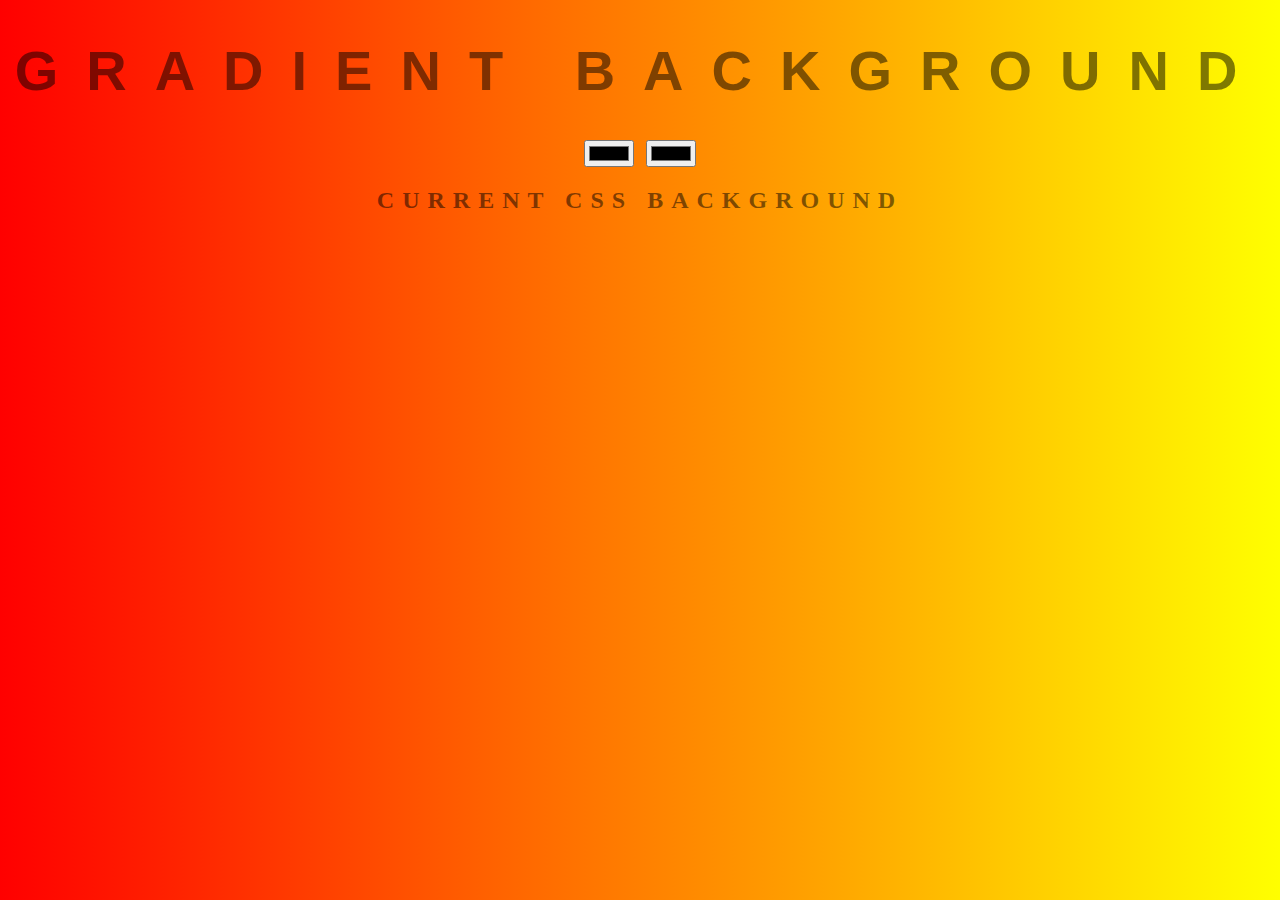
<file: BackgroundGenerator/index.html>
<!DOCTYPE html>
<html lang="en">
<head>
    <meta charset="UTF-8">
    <meta http-equiv="X-UA-Compatible" content="IE=edge">
    <meta name="viewport" content="width=device-width, initial-scale=1.0">
    <title>Gradient Background Generator</title>
    <link rel="stylesheet" href="./style.css">
    <link rel="icon" href="./gradient_02_a_4x.webp" type="image/icon">

</head>
<body>
    <h1>Gradient Background</h1>
    <input type="color" id="color1">
    <input type="color" id="color2">
    <h2>Current css Background</h2>
    <h3></h3>

    <script type="text/javascript" src="./script.js" ></script>
</body>
</html>
</file>
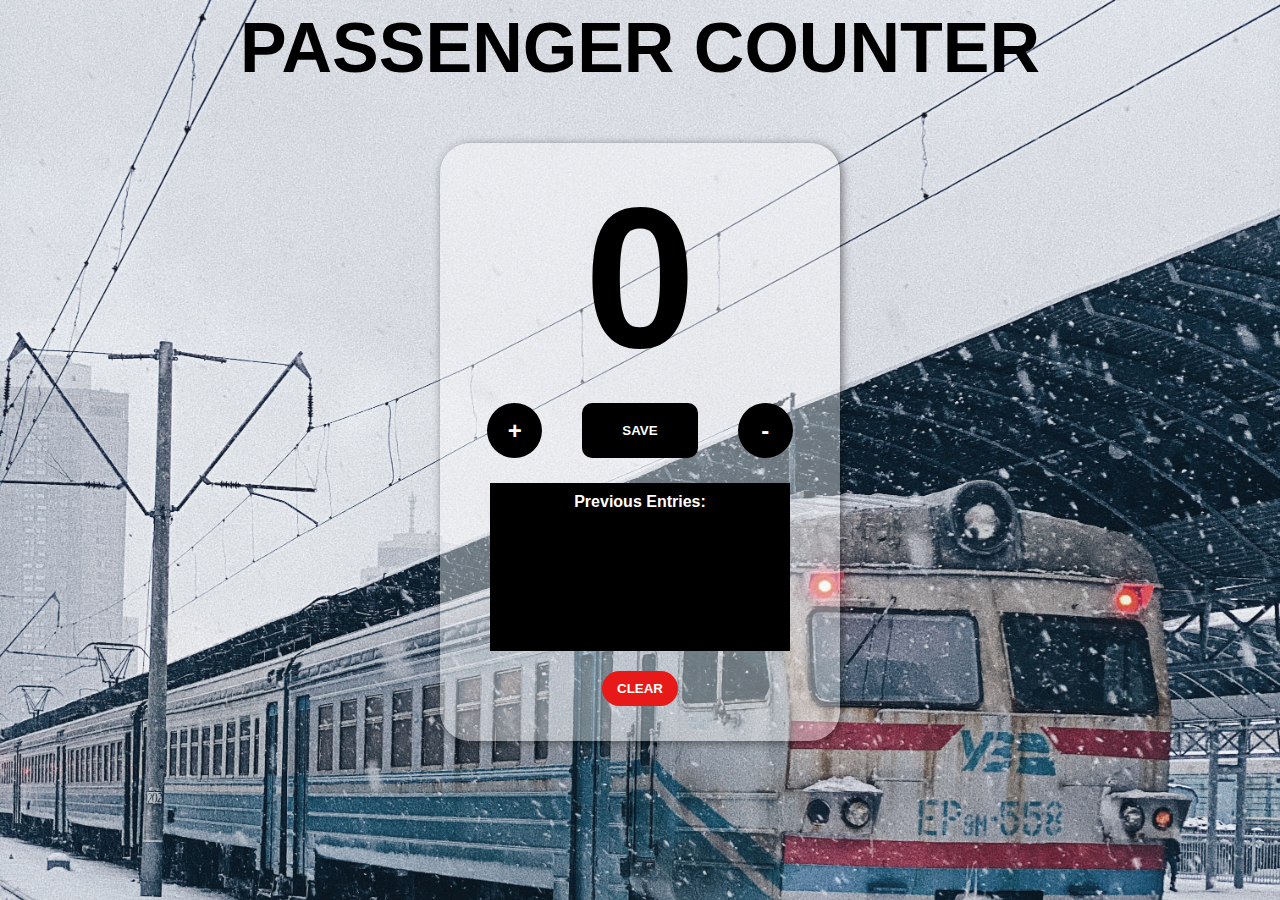
<file: PassengerCounterApp/index.html>
<!DOCTYPE html>
<html lang="en">
  <head>
    <meta charset="UTF-8" />
    <meta http-equiv="X-UA-Compatible" content="IE=edge" />
    <meta name="viewport" content="width=device-width, initial-scale=1.0" />
    <title>PassengerCounter</title>
    <link rel="icon" href="./41989_taxi_passenger_icon.png" type="image/icon" />
    <link rel="stylesheet" href="./style.css" type="text/css" />
  </head>

  <body>
    <h1>PASSENGER COUNTER</h1>
    <div class="card"></div>
    <div class="box">
      <h2 id="count-el">0</h2>
      <div class="buttons">
        <button id="increment-btn" onclick="increment()">+</button><br />
        <button id="save-btn" onclick="save()">SAVE</button>
        <button id="decrement-btn" onclick="decrement()">&#8209;</button><br />
      </div>

      <div id="save-container">
        <p id="prev">Previous Entries: </p>
        <div id="save-el">
          <p id="save-content"></p>
        </div>
      </div>
        <button id="clear-btn" onclick="clearAll()">CLEAR</button>
    </div>

    <script src="script.js"></script>
  </body>
</html>
</file>
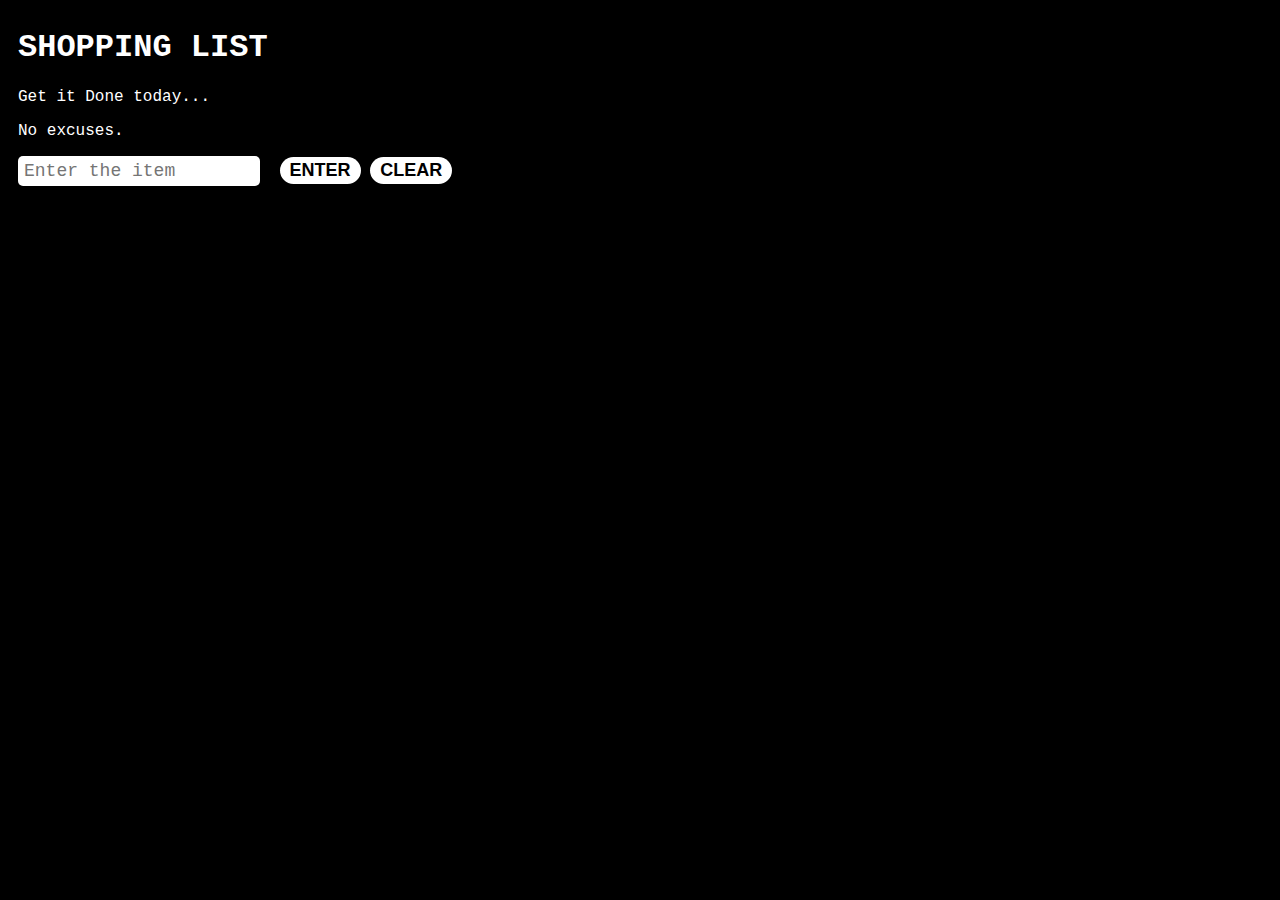
<file: ShoppingList/index.html>
<!DOCTYPE html>
<html lang="en">
<head>
    <meta charset="UTF-8">
    <meta http-equiv="X-UA-Compatible" content="IE=edge">
    <meta name="viewport" content="width=device-width, initial-scale=1.0">
    <title>Shopping list</title>
    <link rel="icon" type="image/icon" href="./shopping-cart-png-image-shopping-cart-icon-sv-11562865326ta92uix1ak.png">
    <link rel="stylesheet" href="./style.css" type="text/css">
</head>
<body>
    <h1>SHOPPING LIST</h1>
    <p>Get it Done today...</p>
    <p>No excuses.</p>
    <input type="text" id="userinput" placeholder="Enter the item">
    <button id="enter" type="submit">ENTER</button>
    <button id="clear" type="submit">CLEAR</button>
    <ul>

    </ul>

    <script type="text/javascript" src="script.js"></script>
</body>
</html>
</file>
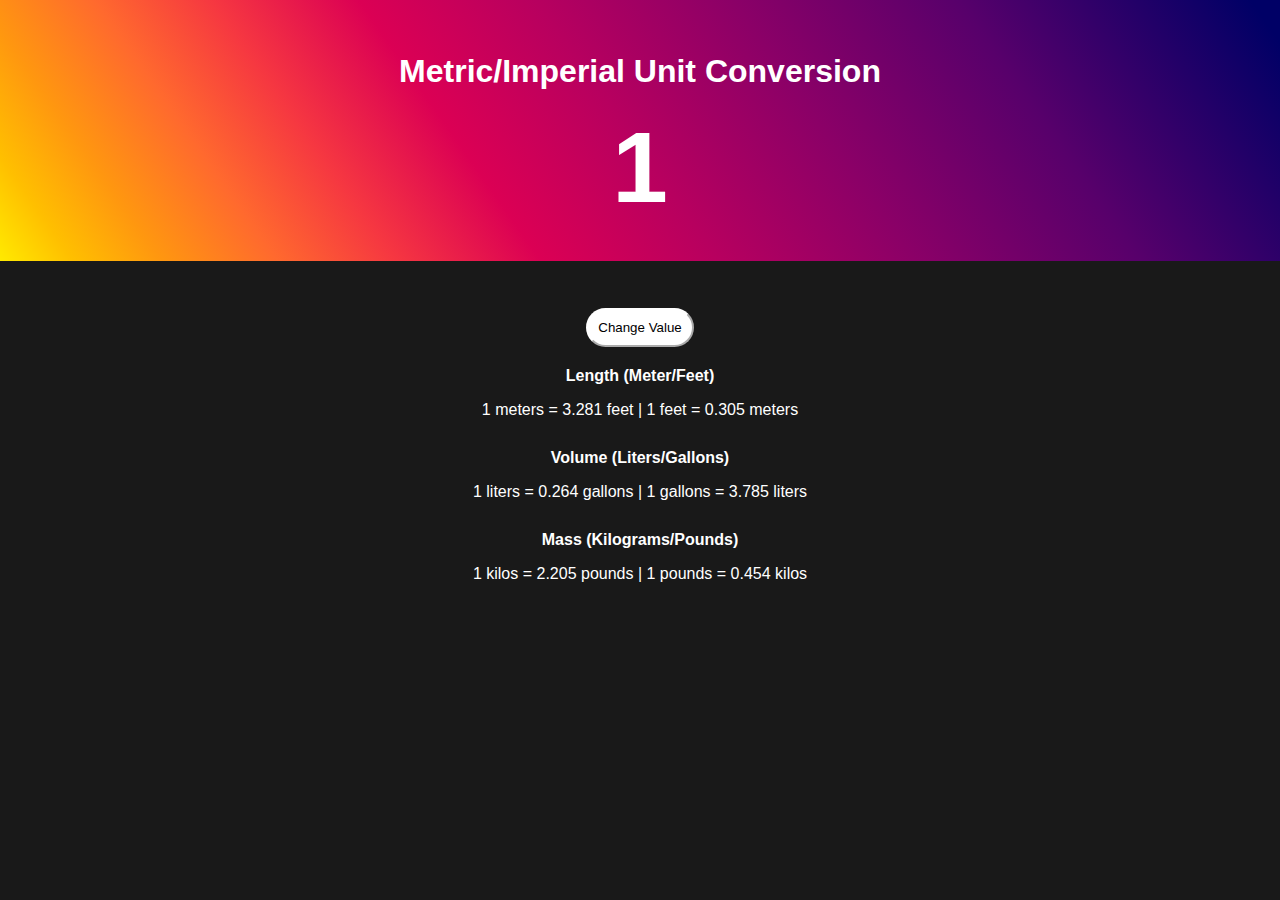
<file: Unit Converter/index.html>
<!DOCTYPE html>
<html lang="en">
  <head>
    <meta charset="UTF-8" />
    <meta http-equiv="X-UA-Compatible" content="IE=edge" />
    <meta name="viewport" content="width=device-width, initial-scale=1.0" />
    <title>Unit Converter</title>
    <link rel="stylesheet" href="./style.css" type="text/css" />
    <link rel="icon" type="image/icon" href="./preview.png">
  </head>
  <body>
    <h1>Metric/Imperial Unit Conversion</h1>
    <h2 id="number-el">1</h2>
    <button onclick="result()">Change Value</button><br>

    <strong>Length (Meter/Feet)</strong>
    <p id="length-el"></p>
    <strong>Volume (Liters/Gallons)</strong>
    <p id="volume-el"></p>
    <strong>Mass (Kilograms/Pounds)</strong>
    <p id="mass-el"></p>

    <script src="./script.js" type="text/javascript"></script>
  </body>
</html>
</file>
<file: BackgroundGenerator/style.css>
body {
	font: 'Raleway', sans-serif;
    color: rgba(0,0,0,.5);
    text-align: center;
    text-transform: uppercase;
    letter-spacing: .5em;
    top: 15%;
    background: linear-gradient(to right, red , yellow); /* Standard syntax */
}

h1 {
    font: 600 3.5em 'Raleway', sans-serif;
    color: rgba(0,0,0,.5);
    text-align: center;
    text-transform: uppercase;
    letter-spacing: .5em;
    width: 100%;
}

h3 {
	font: 900 1em 'Raleway', sans-serif;
    color: rgba(0,0,0,.5);
    text-align: center;
    text-transform: none;
    letter-spacing: 0.01em;

}
</file>
<file: PassengerCounterApp/style.css>
body {
  background-image: url("station.jpg");
  background-size: cover;
  font-family: -apple-system, BlinkMacSystemFont, "Segoe UI", Roboto, Oxygen,
    Ubuntu, Cantarell, "Open Sans", "Helvetica Neue", sans-serif;
  font-weight: bold;
  text-align: center;
  position: relative;
  display: flex;
  flex-direction: column;
  align-items: center;
}

h1 {
  margin: 0px;
  font-size: 70px;
}

.box{
  position:absolute;
  width: 30%;
  padding: 20px 10px;
  z-index: 2;
  top: 15vh;
}

.card{
  position:absolute;
  height: 558px;
  width: 30%;
  padding: 20px 10px;
  z-index: 1;
  border-radius: 30px;
  top: 15vh;
  background-color: rgba(255,255,255,0.4);
  box-shadow: 2px 2px 10px rgba(0,0,0,0.5)
}


h2 {
  font-size: 200px;
  margin: 0;

}

button {
  border: none;
  padding: 10px 15px 10px 15px;
  color: white;
  font-weight: bold;
  width: fit-content;
  cursor: pointer;

}

.buttons {
  display: flex;
  justify-content: center;
  align-items: center;
  margin-bottom: 15px
  
}

#increment-btn, #decrement-btn {
  background-color: black;
  font-family: -apple-system, BlinkMacSystemFont, "Segoe UI", Roboto, Oxygen,
  Ubuntu, Cantarell, "Open Sans", "Helvetica Neue", sans-serif;
  font-size: 24px;
  width: 55px;
  height: 55px;
  border-radius: 50px;
  margin: 0px 30px
}
#save-btn {
  margin: 10px;
  background-color: black;
  font-family: -apple-system, BlinkMacSystemFont, "Segoe UI", Roboto, Oxygen,
  Ubuntu, Cantarell, "Open Sans", "Helvetica Neue", sans-serif;
  padding: 20px 40px;
  border-radius: 10px;
}

#save-container {
  background-color: black;
  width: 300px;
  margin: auto;
  margin-bottom: 10px;
}


#save-el {
  text-align: center;
  margin: 0px;
  margin-bottom: 20px;
  width: 280px;
  padding: 0px 0px 0px 20px;
  border-radius: 5px;
  font-weight: normal;
  color: white;
  height: 130px;
  overflow-y: scroll;
  position: relative;
}

#save-el::-webkit-scrollbar {
  background-color: black;
}

#save-el::-webkit-scrollbar-track {
  background-color: black;
}

#save-el::-webkit-scrollbar-thumb {
  background-color: white;
}
 
#prev {
  padding: 10px 0px;
  margin: 0;
  color: white;
}

#save-content {
  margin: 0px 5px 5px 5px;
}


#clear-btn {
  background-color: rgb(231, 25, 25);
  font-family: -apple-system, BlinkMacSystemFont, "Segoe UI", Roboto, Oxygen,
  Ubuntu, Cantarell, "Open Sans", "Helvetica Neue", sans-serif;
  border-radius: 50px;
}

p {

}
</file>
<file: ShoppingList/style.css>
:root{
    font-family: 'Courier New', Courier, monospace;
    margin-left: 10px;
    background-color: black;
    color: white;
    display: flex;
}

input{
    padding: 5px 5px 5px 6px;
    border: 2px;
    border-color: white;
    border-radius: 5px;
    font-family: 'Courier New', Courier, monospace;
    font-size: large;
    margin-right: 10px ;
    margin-bottom: 10px;
}

button{
    padding: 3px 10px 3px 10px;
    border: 2px;
    border-color: rgba(255,255,255,1);
    background-color: white;
    border-radius: 50px;
    text-transform: capitalize;
    font-family:-apple-system, BlinkMacSystemFont, 'Segoe UI', Roboto, Oxygen, Ubuntu, Cantarell, 'Open Sans', 'Helvetica Neue', sans-serif;
    font-weight: bold;
    font-size: large;
}
</file>
<file: Unit Converter/style.css>
/* color gradient */

body {
  text-align: center;
  height: 200px;
  background-image: linear-gradient(
    235deg,
    hsl(240deg 100% 20%) 2%,
    hsl(289deg 100% 21%) 22%,
    hsl(315deg 100% 27%) 37%,
    hsl(329deg 100% 36%) 51%,
    hsl(337deg 100% 43%) 63%,
    hsl(357deg 91% 59%) 73%,
    hsl(17deg 100% 59%) 81%,
    hsl(34deg 100% 53%) 89%,
    hsl(45deg 100% 50%) 95%,
    hsl(55deg 100% 50%) 100%
  );
  background-repeat: no-repeat;
  background-color: rgba(0, 0, 0, 0.9);
}

/* title  */
h1 {
  margin: auto;
  margin-top: 53px;
  width: fit-content;
  text-align: center;
  color: white;
  font-family: "Franklin Gothic Medium", "Arial Narrow", Arial, sans-serif;
}

/* number enterd by user */
h2 {
  font-size: 100px;
  color: white;
  font-weight: bolder;
  margin-top: 20px;
  font-family: "Franklin Gothic Medium", "Arial Narrow", Arial, sans-serif;
}

p {
  font-weight: normal;
  margin-bottom: 30px;
  color: white;
  font-family: Arial, Helvetica, sans-serif;
}

strong {
  color: white;
  font-weight: bolder;
  font-family: "Franklin Gothic Medium", "Arial Narrow", Arial, sans-serif;
}

button{
  margin-bottom: 20px;
  padding: 10px;
  border-radius: 50px;
  border-color: white;
  background-color: white;
}
</file>
